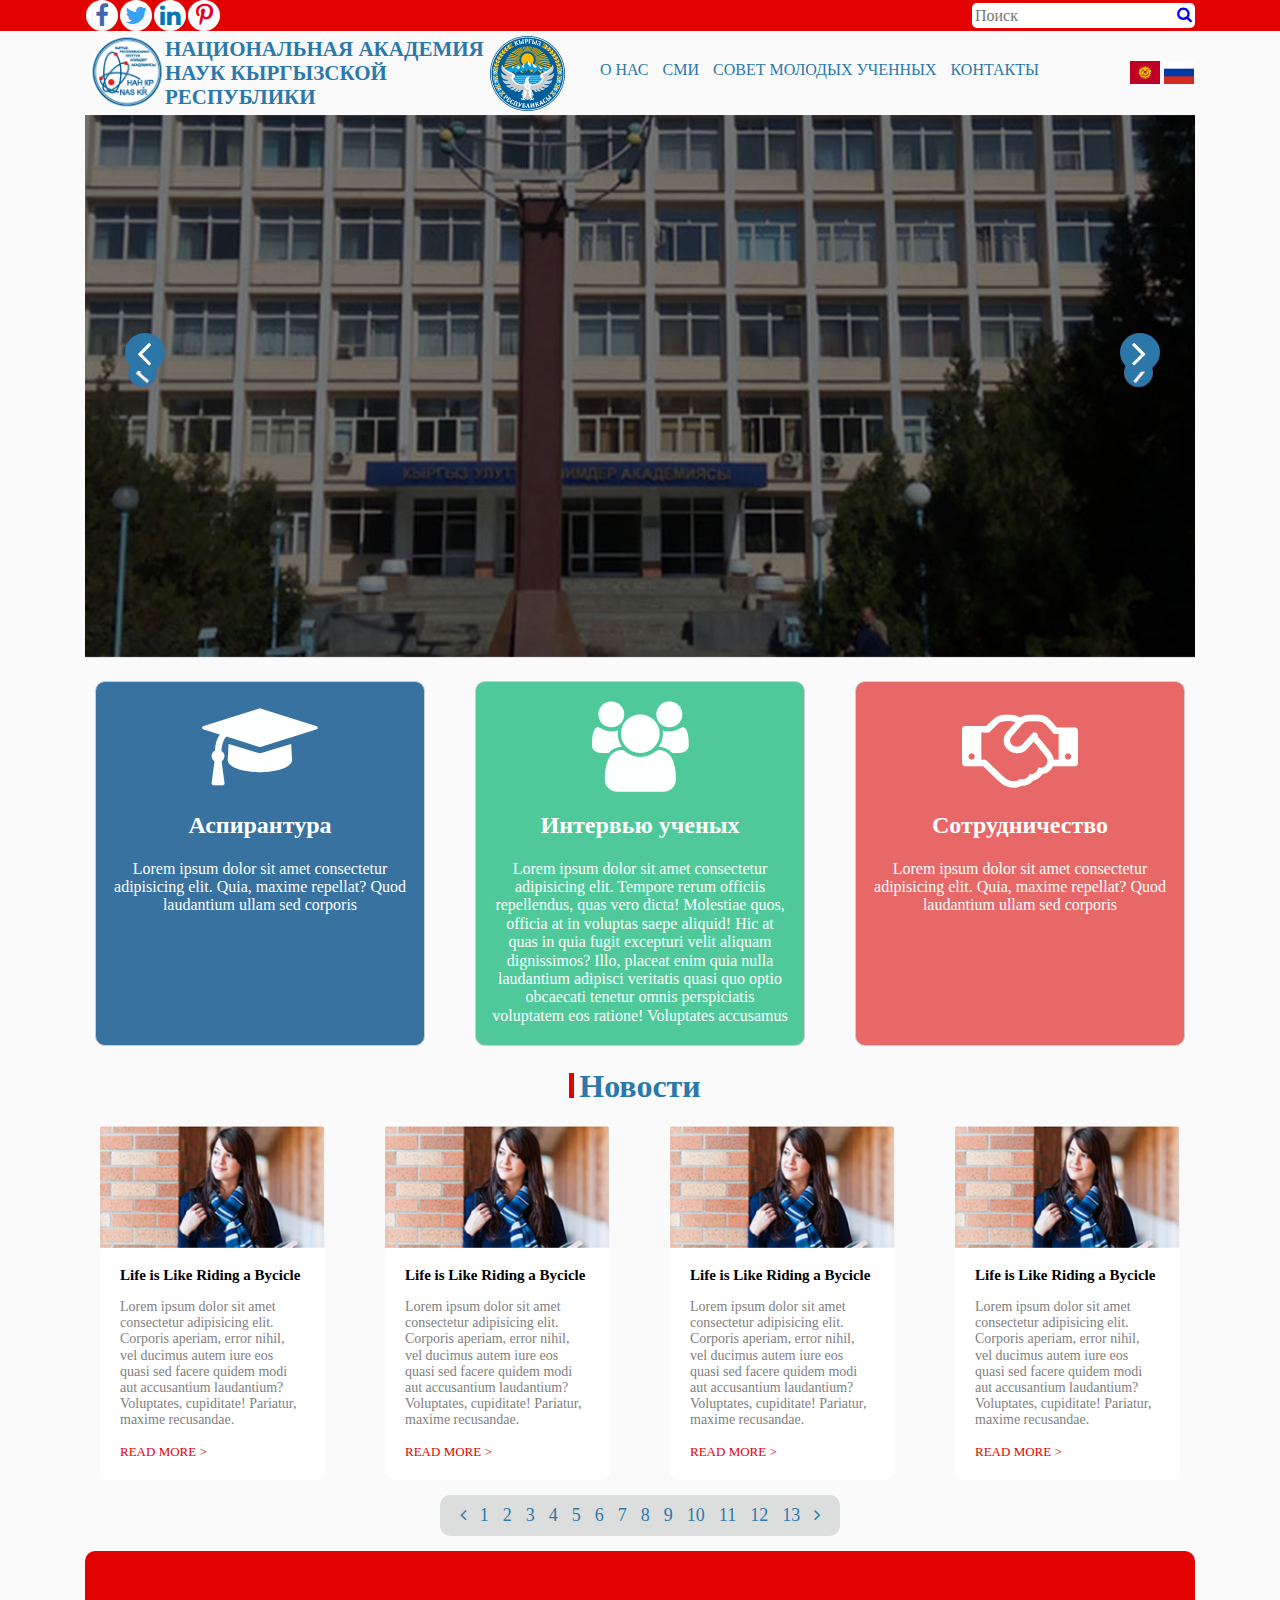
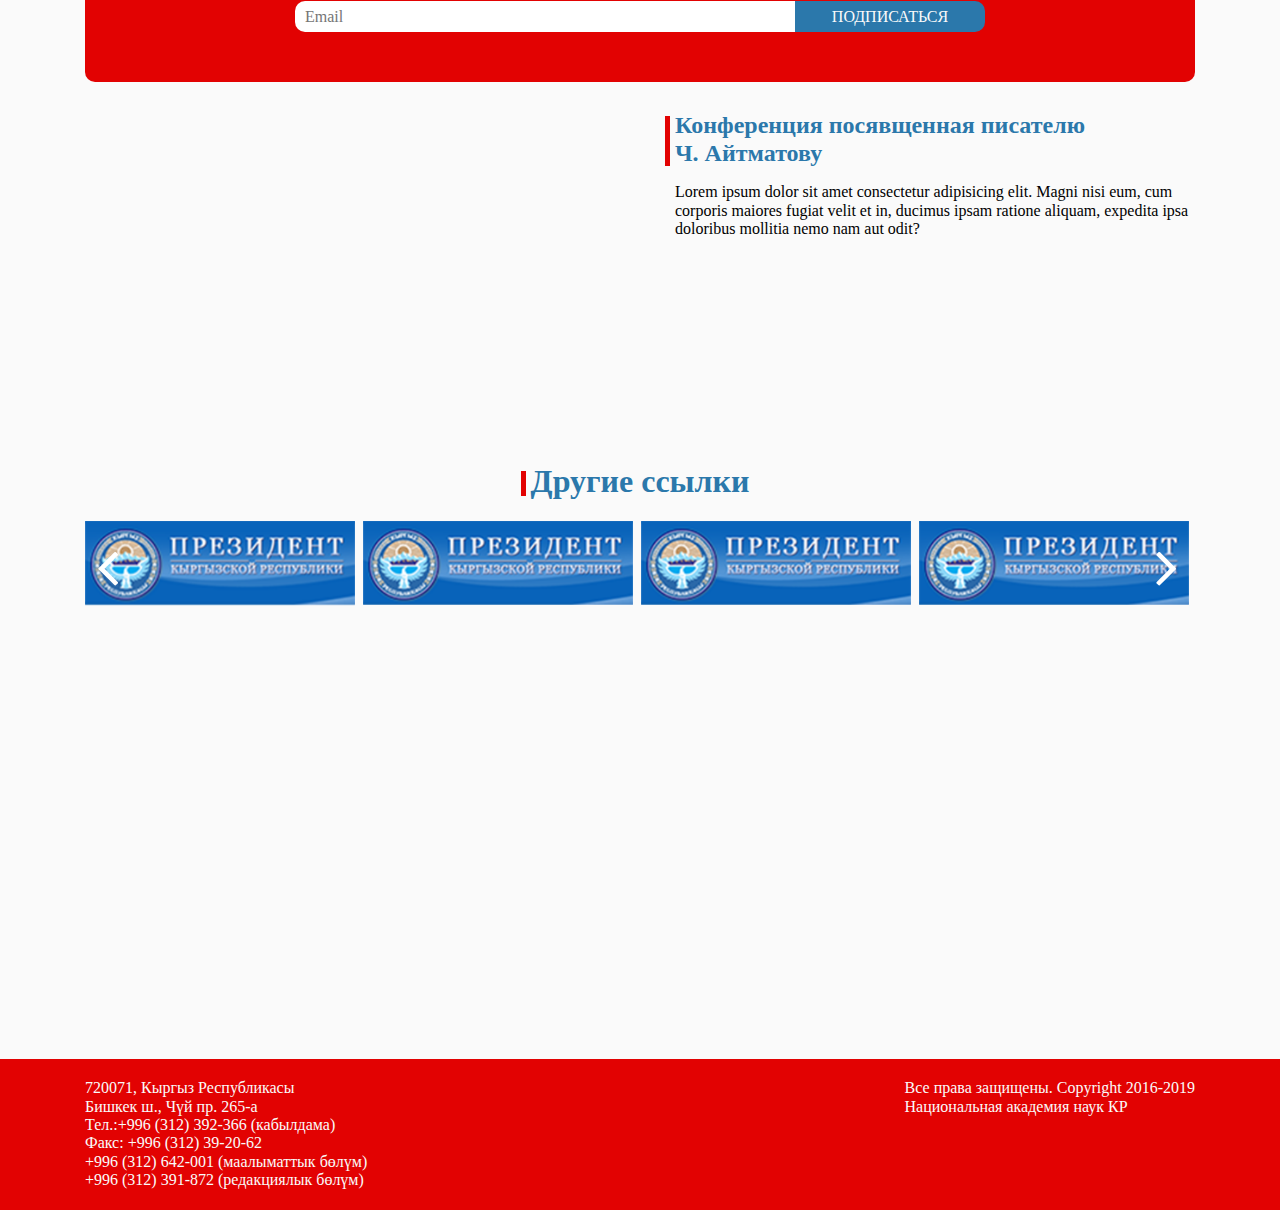
<file: index.html>
<!DOCTYPE html>
<html lang="en">

<head>
    <meta charset="UTF-8">
    <meta name="viewport" content="width=device-width, initial-scale=1.0">
    <meta http-equiv="X-UA-Compatible" content="ie=edge">
    <link rel="stylesheet" href="css/normalize.css">
    <link rel="stylesheet" href="css/main.css">
    <link rel="stylesheet" href="libs/bootstrap/bootstrap-grid.min.css">
    <link rel="stylesheet" href="libs/owl-carousel/owl.carousel.css" />
    <link rel="stylesheet" href="libs/fancybox/jquery.fancybox.css" />
    <link rel="stylesheet" href="libs/font-awesome/font-awesome.min.css">
    <title>Academy</title>
</head>

<body>
    <div class="wrapper">
        <!-- Navigation -->
        <nav class="header-top-nav">
            <div class="container">
                <div class="row">
                    <div class="col">
                        <div class="top-nav-list">
                            <ul>
                                <li><a href="#">
                                        <i class="fa fa-facebook" aria-hidden="true"></i>
                                    </a></li>
                                <li><a href="#">
                                        <i class="fa fa-twitter" aria-hidden="true"></i>
                                    </a></li>
                                <li><a href="#">
                                        <i class="fa fa-linkedin" aria-hidden="true"></i>
                                    </a></li>
                                <li><a href="#">
                                        <i class="fa fa-pinterest-p" aria-hidden="true"></i>
                                    </a></li>
                            </ul>
                        </div>
                    </div>
                    <div class="col">
                        <div class="top-nav-search">
                            <form action="">
                                <input class="" type="text" placeholder="Поиск">
                                <a href="#"><i class="fa fa-search top-nav-search-btn" aria-hidden="true"></i>
                                </a>
                            </form>
                        </div>
                    </div>
                </div>
            </div>
        </nav>
        <!-- Top header -->
        <header>
            <div class="header-mnu">
                <div class="container">
                    <div class="row">
                        <div class="col-md-5">
                            <div class="header-mnu-logo">
                                <a href="#"><img class="header-mnu-log" src="./img/logo.png" alt=""></a>
                                <h1>Национальная академия наук кыргызской республики</h1>
                                <img class="header-mnu-logo-gerb" src="./img/gerb.png" alt="">
                            </div>
                        </div>
                        <div class="col-md-6">
                            <div class="header-mnu-list">
                                <ul>
                                    <li> <a href="#">О нас</a> </li>
                                    <li> <a href="#">СМИ</a> </li>
                                    <li> <a href="#">Совет молодых ученных</a> </li>
                                    <li> <a href="#">Контакты</a> </li>
                                </ul>
                            </div>
                        </div>
                        <div class="col-md-1">
                            <div class="header-mnu-lng">
                                <ul>
                                    <li><a href="#"><img src="img/kg.svg" alt="KG"></a></li>
                                    <li><a href="#"><img src="img/ru.svg" alt="RU"></a></li>
                                </ul>
                            </div>
                        </div>
                    </div>
                </div>
            </div>
            <div class="header-mnu-carousel">
                <div class="container">
                    <div class="row">
                        <div class="col">
                            <div class="header-mnu-carousel-container">
                                <div class="next_button"><i class="fa fa-angle-right"></i></div>
                                <div class="prev_button"><i class="fa fa-angle-left"></i></div>
                                <div class="carousel">
                                    <div class="header-mnu-carousel-container-item">
                                        <img src="img/slide_img.png">
                                    </div>
                                    <div class="header-mnu-carousel-container-item">
                                        <img src="img/slide_img.png">
                                    </div>
                                    <div class="header-mnu-carousel-container-item">
                                        <img src="img/slide_img.png">
                                    </div>
                                    <div class="header-mnu-carousel-container-item">
                                        <img src="img/slide_img.png">
                                    </div>
                                    <div class="header-mnu-carousel-container-item">
                                        <img src="img/slide_img.png">
                                    </div>
                                    <div class="header-mnu-carousel-container-item">
                                        <img src="img/slide_img.png">
                                    </div>
                                </div>
                            </div>
                        </div>
                    </div>
                </div>
            </div>
        </header>
        <!-- Info Graphics -->
        <section>
            <div class="info-graphics">
                <div class="container">
                    <div class="row">
                        <div class="col">
                            <div class="info-graphics-item info-graphics-blue">
                                <i class="fa fa-graduation-cap" aria-hidden="true"></i>
                                <h2>Аспирантура</h2>
                                <p>Lorem ipsum dolor sit amet consectetur adipisicing elit. Quia, maxime repellat? Quod
                                    laudantium ullam sed corporis</p>
                            </div>
                        </div>
                        <div class="col">
                            <div class="info-graphics-item info-graphics-green">
                                <i class="fa fa-users" aria-hidden="true"></i>
                                <h2>Интервью ученых</h2>
                                <p>Lorem ipsum dolor sit amet consectetur adipisicing elit. Tempore rerum officiis
                                    repellendus, quas vero dicta! Molestiae quos, officia at in voluptas saepe aliquid!
                                    Hic at quas in quia fugit excepturi velit aliquam dignissimos? Illo, placeat enim
                                    quia nulla laudantium adipisci veritatis quasi quo optio obcaecati tenetur omnis
                                    perspiciatis voluptatem eos ratione! Voluptates accusamus </p>
                            </div>
                        </div>
                        <div class="col">
                            <div class="info-graphics-item info-graphics-red">
                                <i class="fa fa-handshake-o" aria-hidden="true"></i>
                                <h2>Сотрудничество</h2>
                                <p>Lorem ipsum dolor sit amet consectetur adipisicing elit. Quia, maxime repellat? Quod
                                    laudantium ullam sed corporis</p>
                            </div>
                        </div>
                    </div>
                </div>
            </div>
        </section>

        <!-- News -->

        <section>
            <div class="news">
                <div class="container">
                    <div class="row">
                        <div class="col">
                            <div class="news-title">
                                <h1>Новости</h1>
                            </div>
                        </div>
                    </div>
                </div>
                <div class="container">
                    <div class="row">
                        <div class="col">
                            <div class="news-item">
                                <img src="img/newsitem.png" alt="itemName">
                                <div class="news-item-content">
                                    <h3>Life is Like Riding a Bycicle</h3>
                                    <p>Lorem ipsum dolor sit amet consectetur adipisicing elit. Corporis aperiam, error
                                        nihil, vel ducimus autem iure eos quasi sed facere quidem modi aut accusantium
                                        laudantium? Voluptates, cupiditate! Pariatur, maxime recusandae.</p>
                                    <a href="#">Read more ></a>
                                </div>
                            </div>
                        </div>
                        <div class="col">
                            <div class="news-item">
                                <img src="img/newsitem.png" alt="itemName">
                                <div class="news-item-content">
                                    <h3>Life is Like Riding a Bycicle</h3>
                                    <p>Lorem ipsum dolor sit amet consectetur adipisicing elit. Corporis aperiam, error
                                        nihil, vel ducimus autem iure eos quasi sed facere quidem modi aut accusantium
                                        laudantium? Voluptates, cupiditate! Pariatur, maxime recusandae.</p>
                                    <a href="#">Read more ></a>
                                </div>
                            </div>
                        </div>
                        <div class="col">
                            <div class="news-item">
                                <img src="img/newsitem.png" alt="itemName">
                                <div class="news-item-content">
                                    <h3>Life is Like Riding a Bycicle</h3>
                                    <p>Lorem ipsum dolor sit amet consectetur adipisicing elit. Corporis aperiam, error
                                        nihil, vel ducimus autem iure eos quasi sed facere quidem modi aut accusantium
                                        laudantium? Voluptates, cupiditate! Pariatur, maxime recusandae.</p>
                                    <a href="#">Read more ></a>
                                </div>
                            </div>
                        </div>
                        <div class="col">
                            <div class="news-item">
                                <img src="img/newsitem.png" alt="itemName">
                                <div class="news-item-content">
                                    <h3>Life is Like Riding a Bycicle</h3>
                                    <p>Lorem ipsum dolor sit amet consectetur adipisicing elit. Corporis aperiam, error
                                        nihil, vel ducimus autem iure eos quasi sed facere quidem modi aut accusantium
                                        laudantium? Voluptates, cupiditate! Pariatur, maxime recusandae.</p>
                                    <a href="#">Read more ></a>
                                </div>
                            </div>
                        </div>
                    </div>
                </div>

                <div>
                    <div class="container">
                        <div class="row">
                            <div class="col">
                                <div class="news-breadcrumbs">
                                    <ul>
                                        <li><a href="#"><i class="fa fa-angle-left"></i></a></li>
                                        <li><a href="#">1</a></li>
                                        <li><a href="#">2</a></li>
                                        <li><a href="#">3</a></li>
                                        <li><a href="#">4</a></li>
                                        <li><a href="#">5</a></li>
                                        <li><a href="#">6</a></li>
                                        <li><a href="#">7</a></li>
                                        <li><a href="#">8</a></li>
                                        <li><a href="#">9</a></li>
                                        <li><a href="#">10</a></li>
                                        <li><a href="#">11</a></li>
                                        <li><a href="#">12</a></li>
                                        <li><a href="#">13</a></li>
                                        <li><a href="#"><i class="fa fa-angle-right"></i></a></li>
                                    </ul>
                                </div>
                            </div>
                        </div>
                    </div>
                </div>
            </div>
        </section>

        <!-- Subscribe -->
        <section>
            <div class="subscribe">
                <div class="container">
                    <div class="row">
                        <div class="col">
                            <div class="subscribe-item">
                                <form action="#">
                                    <!-- <i class="fa fa-envelope-o" aria-hidden="true"></i> -->
                                    <input class="enteremail" type="text" placeholder="Email">
                                    <input class="submitemail" type="submit" value="Подписаться">
                                </form>
                            </div>
                        </div>
                    </div>
                </div>
            </div>
        </section>


        <!-- Video info section -->

        <section>
            <div class="video-info">
                <div class="container">
                    <div class="row">
                        <div class="col">
                            <div class="video-info-frame">
                                <iframe width="560" height="315" src="https://www.youtube.com/embed/4gWtivJ9SuI"
                                    frameborder="0"
                                    allow="accelerometer; autoplay; encrypted-media; gyroscope; picture-in-picture"
                                    allowfullscreen></iframe>
                            </div>
                        </div>
                        <div class="col">
                            <div class="video-info-theme">
                                <h2>Конференция посявщенная писателю <br /> Ч. Айтматову</h2>
                                <p>Lorem ipsum dolor sit amet consectetur adipisicing elit. Magni nisi eum, cum corporis
                                    maiores fugiat velit et in, ducimus ipsam ratione aliquam, expedita ipsa doloribus
                                    mollitia nemo nam aut odit?</p>
                            </div>
                        </div>
                    </div>
                </div>
            </div>
        </section>

        <!-- Other links -->
        <section>
            <div class="other">
                <div class="container">
                    <div class="row">
                        <div class="col">
                            <div class="other-title">
                                <h1>Другие ссылки</h1>
                            </div>
                        </div>
                    </div>
                </div>
            </div>
            <div class="other-links">
                <div class="container">
                    <div class="row">
                        <div class="col">
                            <div class="other-links-container">
                                <div class="other-next_button"><i class="fa fa-angle-right"></i></div>
                                <div class="other-prev_button"><i class="fa fa-angle-left"></i></div>
                                <div class="carousel-min">
                                    <div class="other-links-container-item">
                                        <img src="img/slide_min_img.png">
                                    </div>
                                    <div class="other-links-container-item">
                                        <img src="img/slide_min_img.png">
                                    </div>
                                    <div class="other-links-container-item">
                                        <img src="img/slide_min_img.png">
                                    </div>
                                    <div class="other-links-container-item">
                                        <img src="img/slide_min_img.png">
                                    </div>
                                    <div class="other-links-container-item">
                                        <img src="img/slide_min_img.png">
                                    </div>
                                    <div class="other-links-container-item">
                                        <img src="img/slide_min_img.png">
                                    </div>
                                </div>
                            </div>
                        </div>
                    </div>
                </div>
            </div>
        </section>
        <!-- Map -->
        <section>
            <div class="map">
                <div class="container">
                    <div class="row">
                        <iframe
                            src="https://www.google.com/maps/embed?pb=!1m18!1m12!1m3!1d2923.801934407514!2d74.57748201577627!3d42.87702451028882!2m3!1f0!2f0!3f0!3m2!1i1024!2i768!4f13.1!3m3!1m2!1s0x389ec817c1298ba1%3A0x26cc398ba6a68a95!2sAkademiya+Nauk.+Kompozitsiya+Atom!5e0!3m2!1sen!2skg!4v1558605256607!5m2!1sen!2skg"
                            width="100%" height="450" frameborder="0" style="border:0" allowfullscreen></iframe>
                    </div>
                </div>
            </div>
        </section>

        <!-- Footer -->

        <footer>
            <div class="footer">
                <div class="container">
                    <div class="row">
                        <div class="col">
                            <div class="footer-content-item">
                                <p>720071, Кыргыз Республикасы</p>
                                <p>Бишкек ш., Чүй пр. 265-а</p>
                                <p>Тел.:+996 (312) 392-366 (кабылдама)</p>
                                <p>Факс: +996 (312) 39-20-62 </p>
                                <p>+996 (312) 642-001 (маалыматтык бөлүм)</p>
                                <p>+996 (312) 391-872 (редакциялык бөлүм) </p>
                            </div>
                        </div>
                        <div class="col">
                            <div class="footer-content-copyrignh">
                                <p>Все права защищены. Copyright 2016-2019</p>
                                <p>Национальная академия наук КР</p>
                            </div>
                        </div>
                    </div>
                </div>
            </div>
        </footer>
    </div>

    <script src="libs/jquery/jquery-1.11.1.min.js "></script>
    <script src="libs/owl-carousel/owl.carousel.min.js "></script>
    <script src="libs/fancybox/jquery.fancybox.pack.js "></script>
    <script src="js/common.js "></script>
</body>

</html>
</file>
<file: css/main.css>
.wrapper {
  background-color: #fafafa; }

a {
  text-decoration: none; }

.header-top-nav {
  background-color: #e20202; }

.top-nav-list {
  margin: 0; }
  .top-nav-list ul {
    display: -webkit-box;
    display: -ms-flexbox;
    display: flex;
    padding: 0;
    margin: 0; }
  .top-nav-list ul li {
    list-style-type: none;
    padding: 0 1px; }
    .top-nav-list ul li a {
      text-decoration: none; }
      .top-nav-list ul li a .fa {
        width: 32px;
        max-width: 32px;
        height: 31px;
        font-weight: 400;
        vertical-align: middle;
        text-align: center;
        background-color: #fff;
        border-radius: 100%;
        font-size: 24px;
        padding-top: 3px; }
      .top-nav-list ul li a .fa-facebook {
        color: #4267b2; }
      .top-nav-list ul li a .fa-twitter {
        color: #38a1f3; }
      .top-nav-list ul li a .fa-linkedin {
        color: #0077b5; }
      .top-nav-list ul li a .fa-pinterest-p {
        color: #e60023; }
      .top-nav-list ul li a:hover {
        opacity: 0.7; }

.top-nav-search {
  padding: 3px 0 0 0;
  float: right;
  margin: 0; }
  .top-nav-search input {
    border-radius: 5px;
    border: none;
    padding-right: 20px;
    padding-left: 3px;
    height: 25px; }
  .top-nav-search .top-nav-search-btn {
    margin-right: 10px;
    position: absolute;
    top: 6px;
    right: 8px; }
  .top-nav-search a:active {
    color: #a3a3a3; }

.header-mnu-logo {
  min-height: 83px; }
  .header-mnu-logo .header-mnu-log {
    width: 85px;
    position: absolute; }
  .header-mnu-logo .header-mnu-logo-gerb {
    right: -20px;
    top: 5px;
    position: absolute;
    width: 75px; }
  .header-mnu-logo h1 {
    margin: 0;
    text-transform: uppercase;
    font-size: 21px;
    padding-left: 80px;
    padding-top: 6px;
    color: #2b78ab; }

.header-mnu {
  background-color: #fafafa; }

.header-mnu-list {
  position: absolute;
  padding-top: 30px; }
  .header-mnu-list ul {
    margin: 0;
    list-style-type: none; }
  .header-mnu-list ul > li {
    display: inline;
    padding-right: 10px;
    text-transform: uppercase; }
    .header-mnu-list ul > li a {
      text-decoration: none;
      color: #2b78ab; }
      .header-mnu-list ul > li a:hover {
        text-decoration: underline; }
      .header-mnu-list ul > li a:active {
        text-decoration: underline;
        color: #2b78ab; }

.header-mnu-lng {
  padding-top: 30px; }
  .header-mnu-lng ul {
    margin: 0;
    padding: 0;
    list-style-type: none; }
  .header-mnu-lng ul > li {
    display: inline; }
  .header-mnu-lng img {
    width: 30px;
    max-width: 30px; }
  .header-mnu-lng a:hover {
    opacity: 0.7; }

.header-mnu-carousel-container {
  position: relative; }

.header-mnu-carousel-container-item img {
  max-width: 100%; }

.header-mnu-carousel-container-item p {
  position: relative;
  top: -100px;
  color: #fff;
  margin: 10px; }

.next_button,
.prev_button {
  color: #fff;
  width: 50px;
  cursor: pointer;
  font-size: 35px;
  position: absolute;
  top: 40%;
  z-index: 1; }
  .next_button .fa,
  .prev_button .fa {
    border-radius: 100%;
    font-size: 40px;
    background-color: #2d77a8;
    width: 42px;
    max-width: 40px;
    height: 39px;
    padding-left: 12px; }

.next_button {
  right: 30px;
  padding: 0 5px; }

.prev_button {
  left: 30px;
  padding: 0 10px; }

.info-graphics {
  margin-top: 20px; }
  .info-graphics .info-graphics-item {
    -webkit-transition: -webkit-box-shadow 0.3s;
    transition: -webkit-box-shadow 0.3s;
    -o-transition: box-shadow 0.3s;
    transition: box-shadow 0.3s;
    transition: box-shadow 0.3s, -webkit-box-shadow 0.3s;
    padding: 20px 0 20px 0;
    max-width: 330px;
    margin: auto;
    text-align: center;
    border-radius: 10px;
    color: #feffff;
    height: 100%;
    border: 1px solid #ccc;
    background: #fff; }
    .info-graphics .info-graphics-item p {
      width: 300px;
      text-align: center;
      margin: auto; }
    .info-graphics .info-graphics-item .fa {
      font-size: 90px; }
    .info-graphics .info-graphics-item:hover {
      -webkit-box-shadow: 0 0 15px rgba(33, 33, 33, 0.2);
      box-shadow: 0 0 15px rgba(33, 33, 33, 0.2); }
  .info-graphics .info-graphics-blue {
    background-color: #3872a0; }
  .info-graphics .info-graphics-red {
    background-color: #e76867; }
  .info-graphics .info-graphics-green {
    background-color: #4fc99a; }

.news .news-title {
  text-align: center; }
  .news .news-title h1 {
    color: #2b78ab; }
    .news .news-title h1:before {
      content: "";
      position: absolute;
      height: 20px;
      border-top: 25px solid #e20202;
      top: 27px;
      width: 5px;
      margin-left: -10px; }

.news .news-item {
  background-color: #fff;
  border-radius: 10px;
  -webkit-transition: -webkit-box-shadow 0.5s;
  transition: -webkit-box-shadow 0.5s;
  -o-transition: box-shadow 0.5s;
  transition: box-shadow 0.5s;
  transition: box-shadow 0.5s, -webkit-box-shadow 0.5s;
  max-width: 225px;
  margin-bottom: 15px;
  margin: auto; }
  .news .news-item:hover {
    -webkit-box-shadow: 0 0 20px rgba(33, 33, 33, 0.2);
    box-shadow: 0 0 20px rgba(33, 33, 33, 0.2); }
  .news .news-item img {
    min-width: 225px;
    width: 100%; }
  .news .news-item .news-item-content {
    max-width: 228px;
    margin: auto;
    padding: 0 20px 20px; }
    .news .news-item .news-item-content h3 {
      font-size: 15px; }
    .news .news-item .news-item-content p {
      font-size: 14px;
      color: gray; }
    .news .news-item .news-item-content a {
      color: #e20202;
      text-transform: uppercase;
      text-decoration: none;
      font-size: 13px; }
      .news .news-item .news-item-content a:active {
        color: #e20202; }
      .news .news-item .news-item-content a:hover {
        color: #660b22;
        text-decoration: underline; }

.news .news-breadcrumbs {
  padding: 15px 0; }
  .news .news-breadcrumbs ul {
    border-radius: 10px;
    margin: 0;
    padding: 0;
    list-style-type: none;
    background-color: #dcdedd;
    width: 400px;
    padding: 10px 0;
    margin: auto;
    text-align: center; }
    .news .news-breadcrumbs ul li {
      display: inline;
      padding: 0 5px; }
      .news .news-breadcrumbs ul li a {
        text-decoration: none;
        color: #2b78ab;
        font-size: 18px; }
        .news .news-breadcrumbs ul li a:hover {
          text-decoration: underline; }
        .news .news-breadcrumbs ul li a .fa:hover {
          text-decoration: underline; }

.subscribe .subscribe-item {
  text-align: center;
  margin: auto;
  padding: 50px 0;
  background-color: #e20202;
  border-radius: 10px; }
  .subscribe .subscribe-item .enteremail {
    width: 500px;
    height: 31px;
    padding-left: 10px;
    border: none;
    border-top-left-radius: 10px;
    border-bottom-left-radius: 10px;
    margin-right: -4px; }
  .subscribe .subscribe-item .submitemail {
    height: 31px;
    width: 190px;
    border: none;
    border-top-right-radius: 10px;
    border-bottom-right-radius: 10px;
    background-color: #2b78ab;
    text-transform: uppercase;
    color: #fafafa;
    cursor: pointer; }
    .subscribe .subscribe-item .submitemail:hover {
      background-color: #28588a; }
  .subscribe .subscribe-item .fa {
    position: absolute;
    border-top-left-radius: 10px;
    font-size: 35px;
    margin-left: 4px;
    margin-top: -3.4px;
    color: #2b78ab; }

.video-info {
  padding: 30px 10px 10px;
  margin: auto; }
  .video-info .video-info-theme {
    position: absolute; }
    .video-info .video-info-theme h2 {
      margin: 0;
      padding: 0;
      color: #2b78ab; }
      .video-info .video-info-theme h2:before {
        content: "";
        position: absolute;
        height: 20px;
        border-top: 50px solid #e20202;
        top: 4px;
        width: 5px;
        margin-left: -10px; }

.other .other-title {
  text-align: center; }
  .other .other-title h1 {
    color: #2b78ab; }
    .other .other-title h1:before {
      content: "";
      position: absolute;
      height: 20px;
      border-top: 25px solid #e20202;
      top: 29px;
      width: 5px;
      margin-left: -10px; }

.other-links .other-links-container {
  position: relative; }
  .other-links .other-links-container .other-next_button,
  .other-links .other-links-container .other-prev_button {
    margin-top: -20px;
    color: #fff;
    width: 50px;
    cursor: pointer;
    font-size: 35px;
    position: absolute;
    top: 40%;
    z-index: 1; }
    .other-links .other-links-container .other-next_button .fa,
    .other-links .other-links-container .other-prev_button .fa {
      border-radius: 100%;
      font-size: 60px;
      width: 42px;
      max-width: 40px;
      height: 39px;
      padding-left: 12px; }
  .other-links .other-links-container .other-next_button {
    right: 5px;
    padding: 0 4px; }

.other-links .other-links-container-item {
  width: 270px; }
  .other-links .other-links-container-item img {
    max-width: 100%; }

.other-links .other-links-container-item p {
  position: relative;
  top: -100px;
  color: #fff; }

.footer {
  background-color: #e20202; }
  .footer .footer-content-item, .footer .footer-content-copyrignh {
    margin: 0;
    color: #fafafa;
    padding: 20px 0; }
    .footer .footer-content-item p, .footer .footer-content-copyrignh p {
      padding: 0;
      margin: 0; }
  .footer .footer-content-copyrignh {
    color: #fafafa;
    float: right;
    height: 100%; }
</file>
